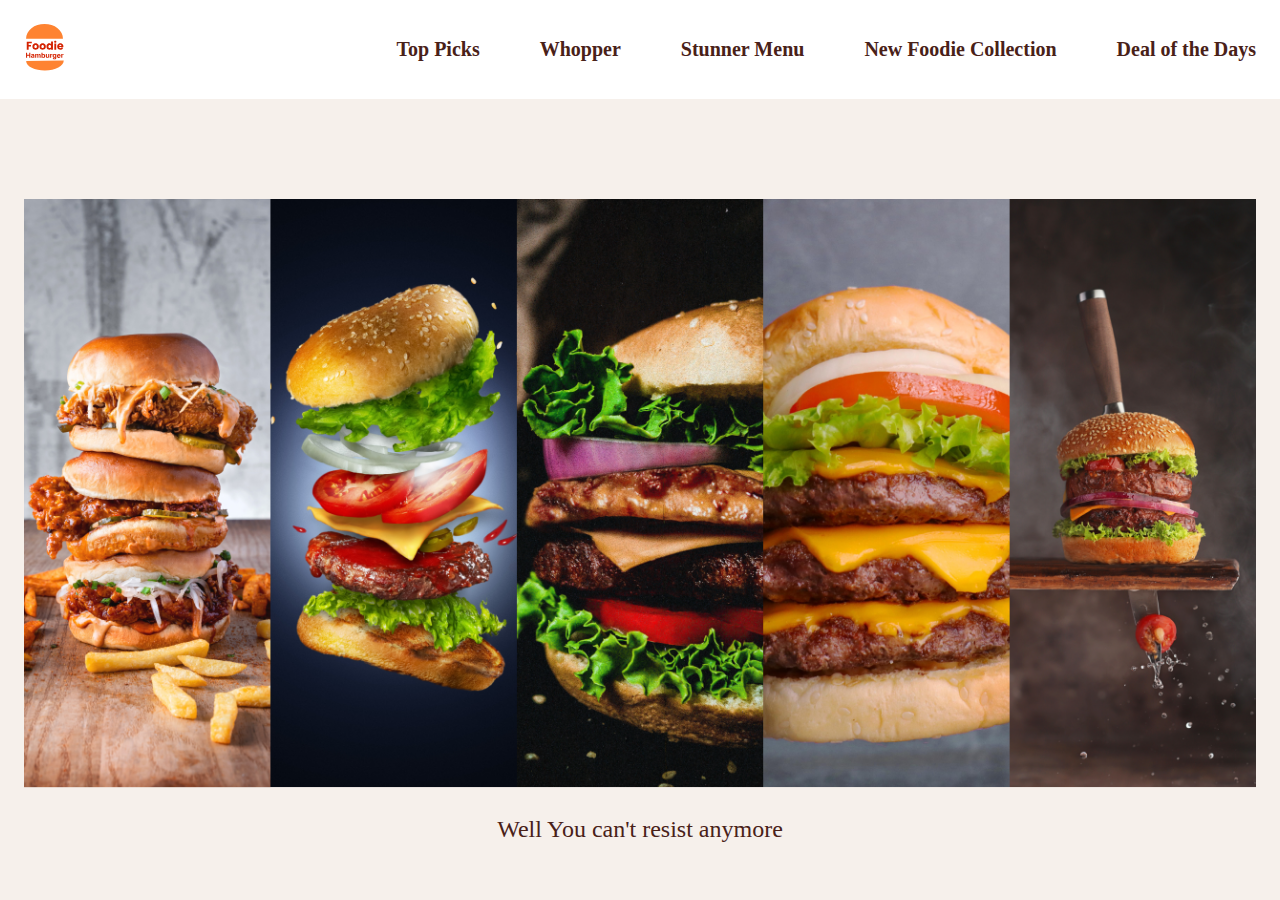
<file: HamburgerPro/index.html>
<!DOCTYPE html>
<html lang="en">
<head>
    <meta charset="UTF-8">
    <meta name="viewport" content="width=device-width, initial-scale=1.0">
    <title>Foodie Hamburger</title>
    <link rel="Stylesheet" href= "style.css">
    <link rel="preconnect" href="https://fonts.googleapis.com">
    <link rel="preconnect" href="https://fonts.gstatic.com" crossorigin>
    <link href="https://fonts.googleapis.com/css2?family=Poppins:ital,wght@0,100;0,200;0,300;0,400;0,500;0,600;0,700;0,800;0,900;1,100;1,200;1,300;1,400;1,500;1,600;1,700;1,800;1,900&display=swap" rel="stylesheet">
</head>
<body>
    <div class="main-content">
        <header>
            <div class="header-content">
               <div class="logo">
                   <img src="./images/logo.svg" alt="logo">
               </div>
               <div class="hamburger-menu-container">
                   <div class="hamburger-menu">
                       <span class="hamburger-icon">&#9776;</span>
                  </div>
               </div>
               <nav>
                   <span class="close-icon">&times;</span>
                   <a href="#top-picks">Top Picks</a>
                   <a href="#whopper">Whopper</a>
                   <a href="#stunner-menu">Stunner Menu</a>
                   <a href="#new-foodie-collection">New Foodie Collection</a>
                   <a href="#deal-of-the-days">Deal of the Days</a>
               </nav>
            </div>
       </header>
       <main>
           <section class="hero-section">
               <div class="img-container">
                   <img src="./images/hero-image.png" alt="hero-image">
               </div>
               <p>Well You can't resist anymore</p>
           </section>
           <section id="top-picks" class="section">
               <h2>Top Picks</h2>
               <div class="img-container">
                   <img src="./images/burger-1.png" alt="burger-1">
               </div>
           </section>
           <section id="whopper" class="section">
               <h2>Whopper</h2>
               <div class="img-container">
                   <img src="./images/burger-2.png" alt="burger-2">
               </div>
           </section>
           <section id="stunner-menu" class="section">
               <h2>Stunner Menu</h2>
               <div class="img-container">
                   <img src="./images/burger-3.png" alt="burger-3">
               </div>
           </section>
           <section id="new-foodie-collection" class="section">
               <h2>New Foodie Collection</h2>
               <div class="img-container">
                   <img src="./images/burger-4.png" alt="burger-4">
               </div>
           </section>
           <section id="deal-of-the-days" class="section">
               <h2>Deal of the Days</h2>
               <div class="img-container">
                   <img src="./images/burger-5.png" alt="burger-5">
               </div>
           </section>
          <footer>
               <h3 class="go-to-top"><a href="#">Go To Top</a></h3>
               <p class="footer-text">Made with ❤️ by Vaishnavi Rasal</p>
          </footer>
       </main>
    </div>
    <script src="script.js"></script>
</body>
</html>
</file>
<file: HamburgerPro/style.css>
*{
    box-sizing: border-box;
}

body{
    margin:0;
    background-color: #F6F0EB;
    font-family: 'Poppins' sans-serif;
}
.main-content{
    overflow-x: hidden;
    height: 100vh;
    scroll-behavior: smooth;
}
a{
    text-decoration-line: none;
    color: inherit;
}
header{
    background-color: #fff;
    padding: 24px;
}
.header-content{
    max-width: 1290px;
    display: flex;
    align-items: center;
    justify-content: space-between;
    margin: 0 auto;
}
nav{
   display: flex;  
}
nav a {
    font-weight: 700;
    font-size: 20px;
    color: #492118;
}
 nav a + a{   /*working of  nav a + a is except first  anchor tag apply margin all remaining anchor tags  */
    margin-left: 60px;
}
.logo{
    width: 40px;
}

img{
    width: 100%;
}
main{
    padding: 0 24px;
}
.hero-section{
   margin-top: 100px;
}
.img-container{
   max-width: 1290px;
   margin: 0 auto;
}
.hero-section p {
    color: #492118;
    font-size: 24px;
    text-align: center;
}
.section{
    margin-top: 120px;
}
.section .img-container{
    max-width: 960px;
}
.section h2{
    font-weight: 700;
    font-size: 48px;
    color: #492118;
    text-align: center;
}
.go-to-top{
    text-align: right;
    max-width: 960px;
    margin: 0 auto;
    font-size: 32px;
    margin-top: 80px;
}
.go-to-top a {
    text-decoration-line:underline;
}
.footer-text{
    text-align: center;
    font-size: 24px;
    color: #858585;
    margin-top: 64px;
}
.close-icon{
    position: absolute;
    top: 8px;
    right: 12px;
    cursor: pointer;
    display: none;
}
.hamburger-menu-container{
    overflow: hidden;
    position: relative;
    width: 40px;
    height: 40px;
    display: none;
}
.hamburger-menu{
  background-color: white;
  width: 100px;
  height: 100px;
  border-radius: 50%;
  position: absolute;
  top: -64px;
  right: -58px;
  cursor: pointer;
}
.hamburger-icon{
    font-size: 16px;
    position: absolute;
    bottom: 10px;
    left: 20px;
}

@media(max-width:1200px){
    nav a {
        font-size: 16px;
    }
    nav a +a {
        margin-left: 48px;
    }
    header{
        padding: 16px 24px;
    }

}
@media(max-width:960px){
    nav a {
        font-size: 12px;
    }
    nav a +a {
        margin-left: 32px;
    }
    .hero-section{
        margin-top: 32px;
     }
     .section{
        margin-top: 42px;
     }
     .hero-section p {
        font-size: 10px;
     }
     .section h2{
        font-size: 14px;
     }
}

@media(max-width:768px){
    header{
        background-color: #f6f0ebb7;
        backdrop-filter: blur(8px);
        position: sticky;
        top: 0;
        padding: 8px 24px;
    }
    .header-content{
       min-height: 40px;
     }
    nav  {
        position: absolute;
        background-color: rgba(255, 255, 255, 0.9);
        flex-direction: column;
        padding: 24px;
        top: 16px;
        right: -200px;
        transition: right 0.25s ease-in-out;
        /* display: none; */
    }
    nav a + a {
        margin: 0;
        margin-top: 16px;
    }
    .close-icon ,.hamburger-menu-container{
        display: block;
    }
    .menu-open nav{
        /* display: flex; */
        right: 24px;
   }
   .menu-open .hamburger-menu-container{
       display: none;
   }
   .go-to-top{
    font-size: 12px;
    margin-top: 40px;
   }
   .footer-text{
    font-size: 10px;
    margin-top: 32px;
   }
   .logo{
    width: 30px;
   }
    
}
</file>
